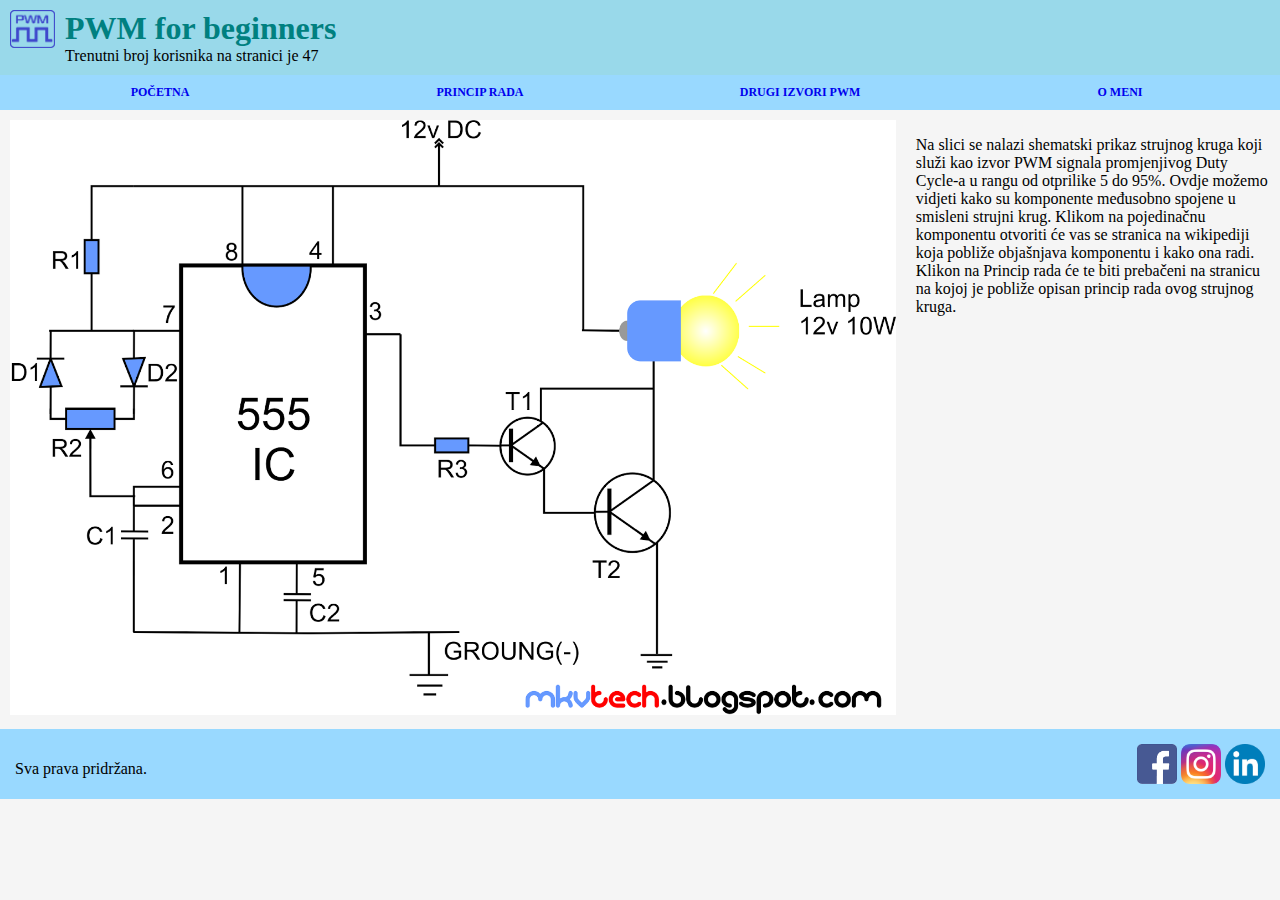
<file: index.html>
<!DOCTYPE html>
    <html>
    <head>
        <title>PWM for beginners</title>
        <meta charset="utf-8">
        <link rel="stylesheet" href="styles/main.css">
    </head>
    <body>
        <header>
            <div class="naslov">
                <img src="images/PWM-Icon.png" usemap="#shema">
                <map name="shema">
                <area shape="rect" coords="133, 216, 160, 277" alt="Resistor" href="computer.htm">
                <h1>PWM for beginners</h1>
                <span id="counter"></span>
            </div>
        </header>
        <nav>
            <ul>
                <li><a href="index.html">POČETNA</a></li>
                <li><a href="pages/princip_rada.html">PRINCIP RADA</a></li>
                <li><a href="pages/slicno.html">DRUGI IZVORI PWM</a></li>
                <li><a href="pages/o_meni.html">O MENI</a></li>
            </ul>
        </nav>
        <section>
            <article>
                <img src="images/main.png" alt="Slika sheme spoja">
            </article>
            <article>
                <p>Na slici se nalazi shematski prikaz strujnog kruga koji služi kao izvor PWM signala promjenjivog Duty Cycle-a u rangu od otprilike 5 do 95%. 
                Ovdje možemo vidjeti kako su komponente međusobno spojene u smisleni strujni krug. Klikom na pojedinačnu komponentu otvoriti će vas se stranica na wikipediji koja pobliže objašnjava komponentu i kako ona radi.
                Klikon na Princip rada će te biti prebačeni na stranicu na kojoj je pobliže opisan princip rada ovog strujnog kruga.
                </p>
            </article>
        </section>
        <footer>
            <div style="height: 40px;">
                <p style="float: left;">Sva prava pridržana.</p>
                <div style="float:right;"><a href="https://web.facebook.com/Gogs221/"><img src="../images/facebook.png" style="width: 40px;" ></a> <a href="https://www.instagram.com/gogi640/?hl=hr"><img src="../images/instagram.png" style="width: 40px;"></a> 
                    <a href="https://hr.linkedin.com/in/goran-juri%C4%87-4124231ba"><img src="../images/linkedin.png" alt="" style="width: 40px;"></a>
                </div>
            </div>
        </footer>
           
    </body>
</html>

<script>
    var rezultat = document.getElementById("counter");
    var number = Math.floor((Math.random()*50+1));
    rezultat.innerHTML="Trenutni broj korisnika na stranici je "+ number;
</script>
</file>
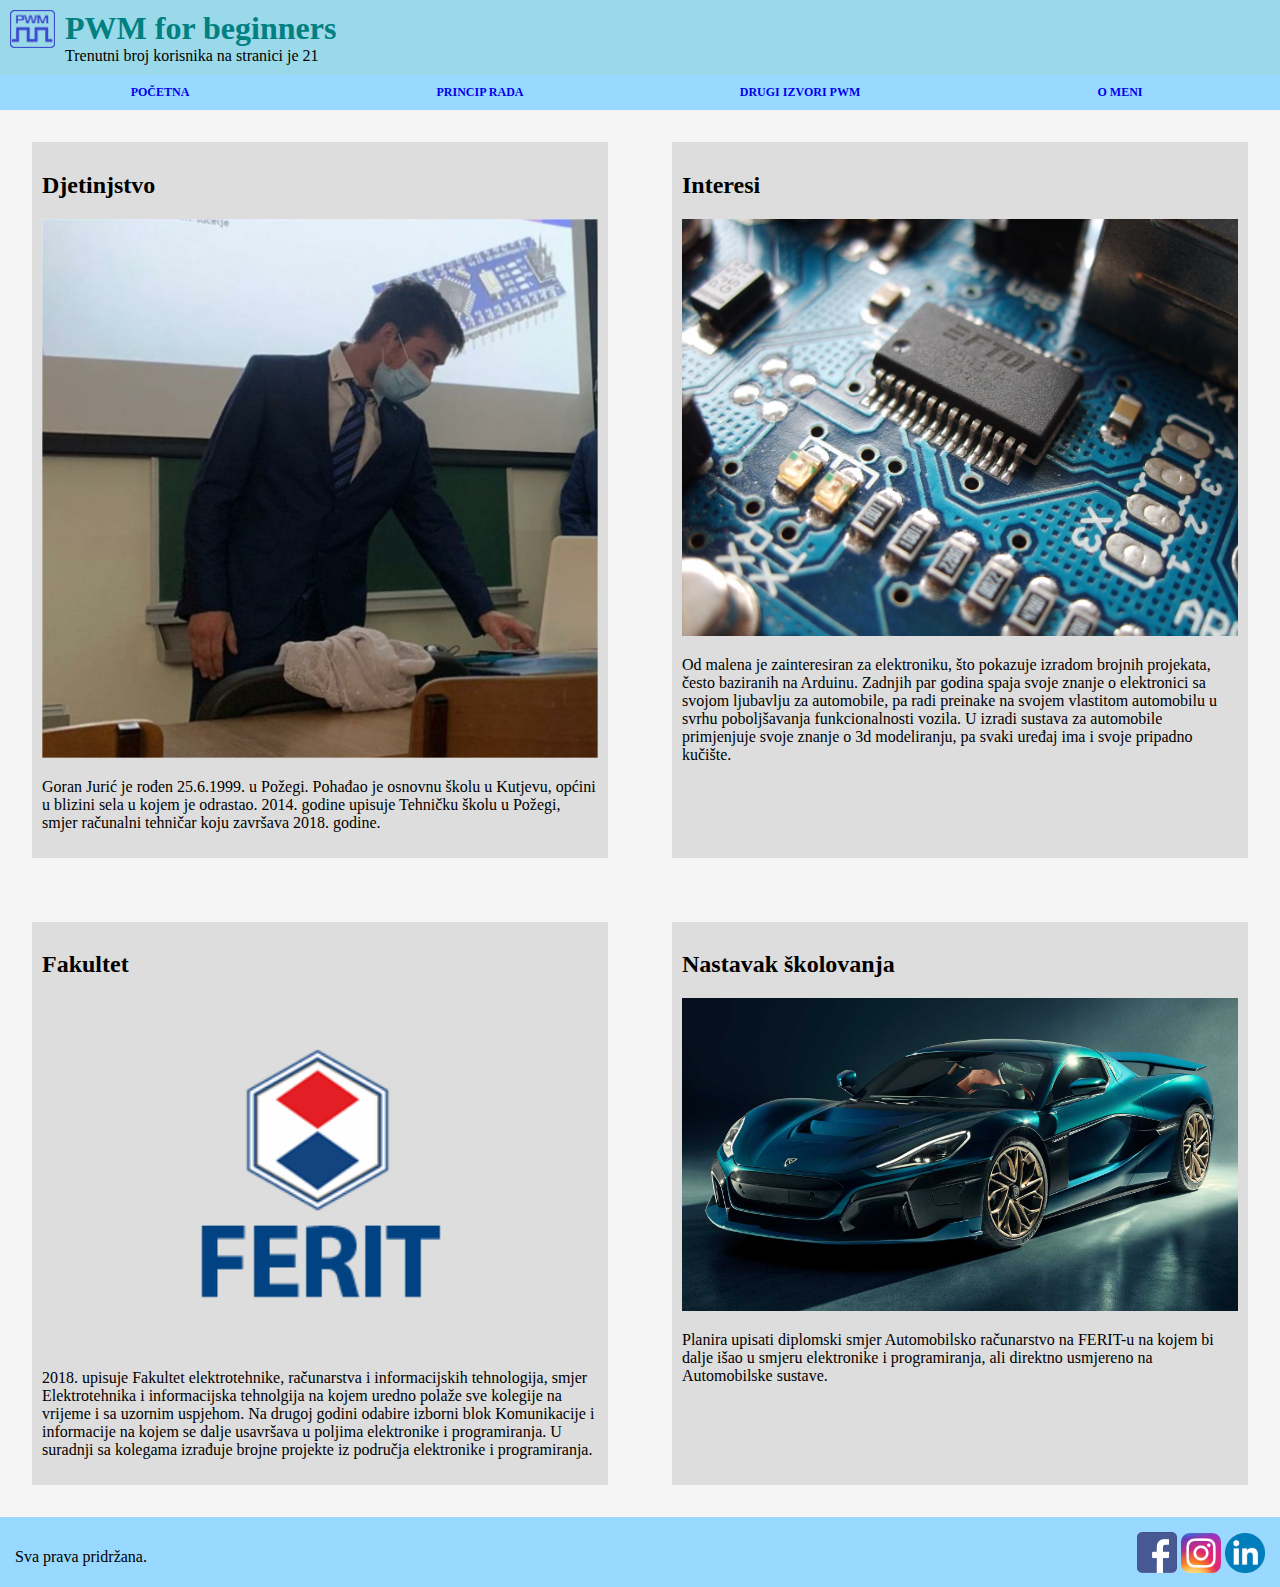
<file: pages/o_meni.html>
<!DOCTYPE html>
<html>

<head>
    <title>PWM for beginners</title>
    <meta charset="utf-8">
    <link rel="stylesheet" href="../styles/main.css">
</head>

<body>
    <header>
        <div class="naslov">
            <img src="../images/PWM-Icon.png">
            <h1>PWM for beginners</h1>
            <span id="counter"></span>
        </div>
    </header>
    <nav>
        <ul>
            <li><a href="../index.html">POČETNA</a></li>
            <li><a href="princip_rada.html">PRINCIP RADA</a></li>
            <li><a href="slicno.html">DRUGI IZVORI PWM</a></li>
            <li><a href="o_meni.html">O MENI</a></li>
        </ul>
    </nav>
    <section>


        <div class="sadrzaj">
            <div class="sad1">
                <h2>Djetinjstvo</h2>
                <img src="../images/mojaSlikaPTS.jpg">
                <p>
                    Goran Jurić je rođen 25.6.1999. u Požegi. Pohađao je osnovnu školu u Kutjevu, općini u blizini sela
                    u kojem je odrastao.
                    2014. godine upisuje Tehničku školu u Požegi, smjer računalni tehničar koju završava 2018. godine.
                </p>
            </div>
            <div class="sad2">
                <h2>Interesi</h2>
                <img src="../images/electronics.jpg">
                <p>
                Od malena je zainteresiran za elektroniku, što pokazuje izradom brojnih projekata, često baziranih na Arduinu.
                Zadnjih par godina spaja svoje znanje o elektronici sa svojom ljubavlju za automobile, pa radi preinake na svojem vlastitom automobilu u svrhu poboljšavanja funkcionalnosti vozila.
                U izradi sustava za automobile primjenjuje svoje znanje o 3d modeliranju, pa svaki uređaj ima i svoje pripadno kučište.
                </p>
            </div>
            <div class="sad3">
                <h2>Fakultet</h2>
                <img src="../images/ferit.png">
                <p>
                    2018. upisuje Fakultet elektrotehnike, računarstva i informacijskih tehnologija, smjer Elektrotehnika i informacijska tehnolgija na kojem uredno polaže sve kolegije na vrijeme i sa uzornim uspjehom.
                    Na drugoj godini odabire izborni blok Komunikacije i informacije na kojem se dalje usavršava u poljima elektronike i programiranja.
                    U suradnji sa kolegama izrađuje brojne projekte iz područja elektronike i programiranja.
                </p>
            </div>
            <div class="sad4">
                <h2>Nastavak školovanja</h2>
                <img src="../images/rimac-nevera.jpg">
                <p>
                    Planira upisati diplomski smjer Automobilsko računarstvo na FERIT-u na kojem bi dalje išao u smjeru elektronike i programiranja, ali direktno usmjereno na Automobilske sustave.
                    
                </p>
            </div>
        </div>

    </section>
    <footer>
        <div style="height: 40px;">
            <p style="float: left;">Sva prava pridržana.</p>
            <div style="float:right;"><a href="https://web.facebook.com/Gogs221/"><img src="../images/facebook.png"
                        style="width: 40px;"></a> <a href="https://www.instagram.com/gogi640/?hl=hr"><img
                        src="../images/instagram.png" style="width: 40px;"></a>
                <a href="https://hr.linkedin.com/in/goran-juri%C4%87-4124231ba"><img src="../images/linkedin.png" alt=""
                        style="width: 40px;"></a>
            </div>
        </div>
    </footer>
</body>

</html>


<script>
    var rezultat = document.getElementById("counter");
    var number = Math.floor((Math.random()*50+1));
    rezultat.innerHTML="Trenutni broj korisnika na stranici je "+ number;
</script>
</file>
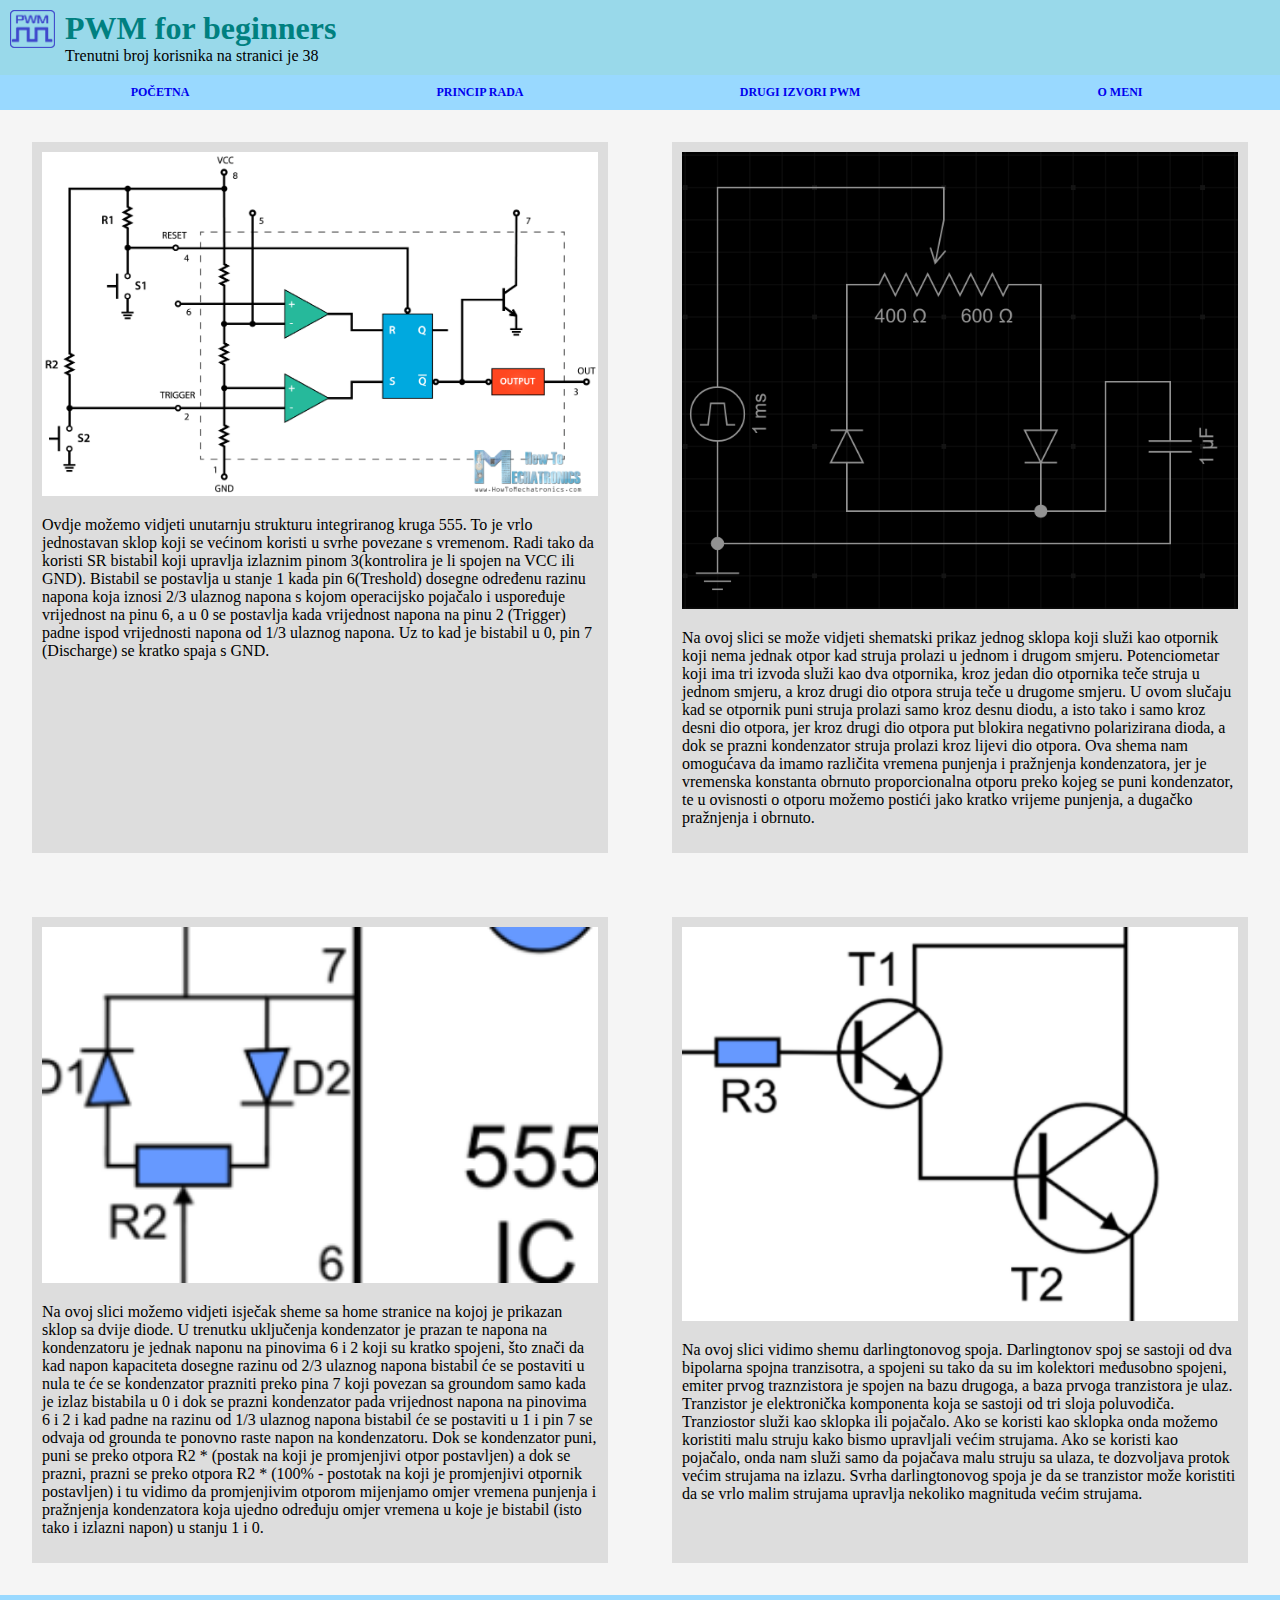
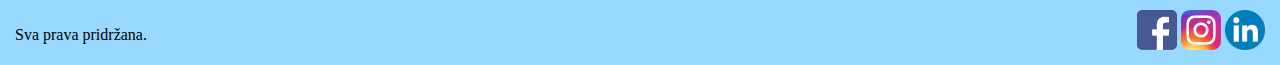
<file: pages/princip_rada.html>
<!DOCTYPE html>
    <html>
    <head>
        <title>PWM for beginners</title>
        <meta charset="utf-8">
        <link rel="stylesheet" href="../styles/main.css">
    </head>
    <body>
        <header>
            <div class="naslov">
                <img src="../images/PWM-Icon.png">
                <h1>PWM for beginners</h1>
                <span id="counter"></span>
            </div>
        </header>
        <nav>
            <ul>
                <li><a href="../index.html">POČETNA</a></li>
                <li><a href="princip_rada.html">PRINCIP RADA</a></li>
                <li><a href="slicno.html">DRUGI IZVORI PWM</a></li>
                <li><a href="o_meni.html">O MENI</a></li>
            </ul>
        </nav>
        <section>
            <div class="sadrzaj">
                <div class="sad1">
                    <img  src="../images/555-internal.png"/>
                    <p>Ovdje možemo vidjeti unutarnju strukturu integriranog kruga 555. To je vrlo jednostavan sklop koji se većinom koristi u svrhe povezane s vremenom. Radi tako da
                         koristi SR bistabil koji upravlja izlaznim pinom 3(kontrolira je li spojen na VCC ili GND). Bistabil se postavlja u stanje 1 kada pin 6(Treshold) dosegne određenu
                          razinu napona koja iznosi 2/3 ulaznog napona s kojom operacijsko pojačalo i uspoređuje vrijednost na pinu 6, a u 0 se postavlja kada vrijednost napona na pinu 2
                           (Trigger) padne ispod vrijednosti napona od 1/3 ulaznog napona. Uz to kad je bistabil u 0, pin 7 (Discharge) se kratko spaja s GND.
                    </p>
                </div>
                <div class="sad2">
                    <img src="../images/diode.PNG"/>
                    <p>Na ovoj slici se može vidjeti shematski prikaz jednog sklopa koji služi kao otpornik koji nema jednak otpor kad struja prolazi u jednom i drugom smjeru. Potenciometar 
                        koji ima tri izvoda služi kao dva otpornika, kroz jedan dio otpornika teče struja u jednom smjeru, a kroz drugi dio otpora struja teče u drugome smjeru. U ovom slučaju 
                        kad se otpornik puni struja prolazi samo kroz desnu diodu, a isto tako i samo kroz desni dio otpora, jer kroz drugi dio otpora put blokira negativno polarizirana dioda,
                         a dok se prazni kondenzator struja prolazi kroz lijevi dio otpora. Ova shema nam omogućava da imamo različita vremena punjenja i pražnjenja kondenzatora, jer je vremenska
                         konstanta obrnuto proporcionalna otporu preko kojeg se puni kondenzator, te u ovisnosti o otporu možemo postići jako kratko vrijeme punjenja, a dugačko pražnjenja i obrnuto.
                    </p>
                </div>
                <div class="sad3">
                    <img src="../images/diode_2.PNG"/>
                    <p>Na ovoj slici možemo vidjeti isječak sheme sa home stranice na kojoj je prikazan sklop sa dvije diode. U trenutku uključenja kondenzator je prazan te napona na kondenzatoru je
                     jednak naponu na pinovima 6 i 2 koji su kratko spojeni, što znači da kad napon kapaciteta dosegne razinu od 2/3 ulaznog napona bistabil će se postaviti u nula te će se kondenzator
                      prazniti preko pina 7 koji povezan sa groundom samo kada je izlaz bistabila u 0 i dok se prazni kondenzator pada vrijednost napona na pinovima 6 i 2 i kad padne na razinu od 1/3 
                      ulaznog napona bistabil će se postaviti u 1 i pin 7 se odvaja od grounda te ponovno raste napon na kondenzatoru. Dok se kondenzator puni, puni se preko otpora R2 * (postak na koji je promjenjivi otpor postavljen)
                       a dok se prazni, prazni se preko otpora R2 * (100% - postotak na koji je promjenjivi otpornik postavljen) i tu vidimo da promjenjivim otporom mijenjamo omjer vremena punjenja i pražnjenja kondenzatora koja 
                       ujedno određuju omjer vremena u koje je bistabil (isto tako i izlazni napon) u stanju 1 i 0.
                    </p>
                </div>
                <div class="sad4">
                    <img src="../images/darlington.PNG">
                    <p>Na ovoj slici vidimo shemu darlingtonovog spoja. Darlingtonov spoj se sastoji od dva bipolarna spojna tranzisotra, a spojeni su tako da su im kolektori međusobno spojeni,
                        emiter prvog traznzistora je spojen na bazu drugoga, a baza prvoga tranzistora je ulaz. Tranzistor je elektronička komponenta koja se sastoji od tri sloja poluvodiča. Tranziostor
                        služi kao sklopka ili pojačalo. Ako se koristi kao sklopka onda možemo koristiti malu struju kako bismo upravljali većim strujama. Ako se koristi kao pojačalo, onda nam služi
                        samo da pojačava malu struju sa ulaza, te dozvoljava protok većim strujama na izlazu. Svrha darlingtonovog spoja je da se tranzistor može koristiti da se vrlo malim strujama upravlja 
                        nekoliko magnituda većim strujama.
                    </p>
                </div>
            </div>
        </section>
        <footer>
            <div style="height: 40px;">
                <p style="float: left;">Sva prava pridržana.</p>
                <div style="float:right;"><a href="https://web.facebook.com/Gogs221/"><img src="../images/facebook.png" style="width: 40px;" ></a> <a href="https://www.instagram.com/gogi640/?hl=hr"><img src="../images/instagram.png" style="width: 40px;"></a> 
                    <a href="https://hr.linkedin.com/in/goran-juri%C4%87-4124231ba"><img src="../images/linkedin.png" alt="" style="width: 40px;"></a>
                </div>
            </div>
        </footer>
    </body>
    </html>


    <script>
        var rezultat = document.getElementById("counter");
        var number = Math.floor((Math.random()*50+1));
        rezultat.innerHTML="Trenutni broj korisnika na stranici je "+ number;
    </script>
</file>
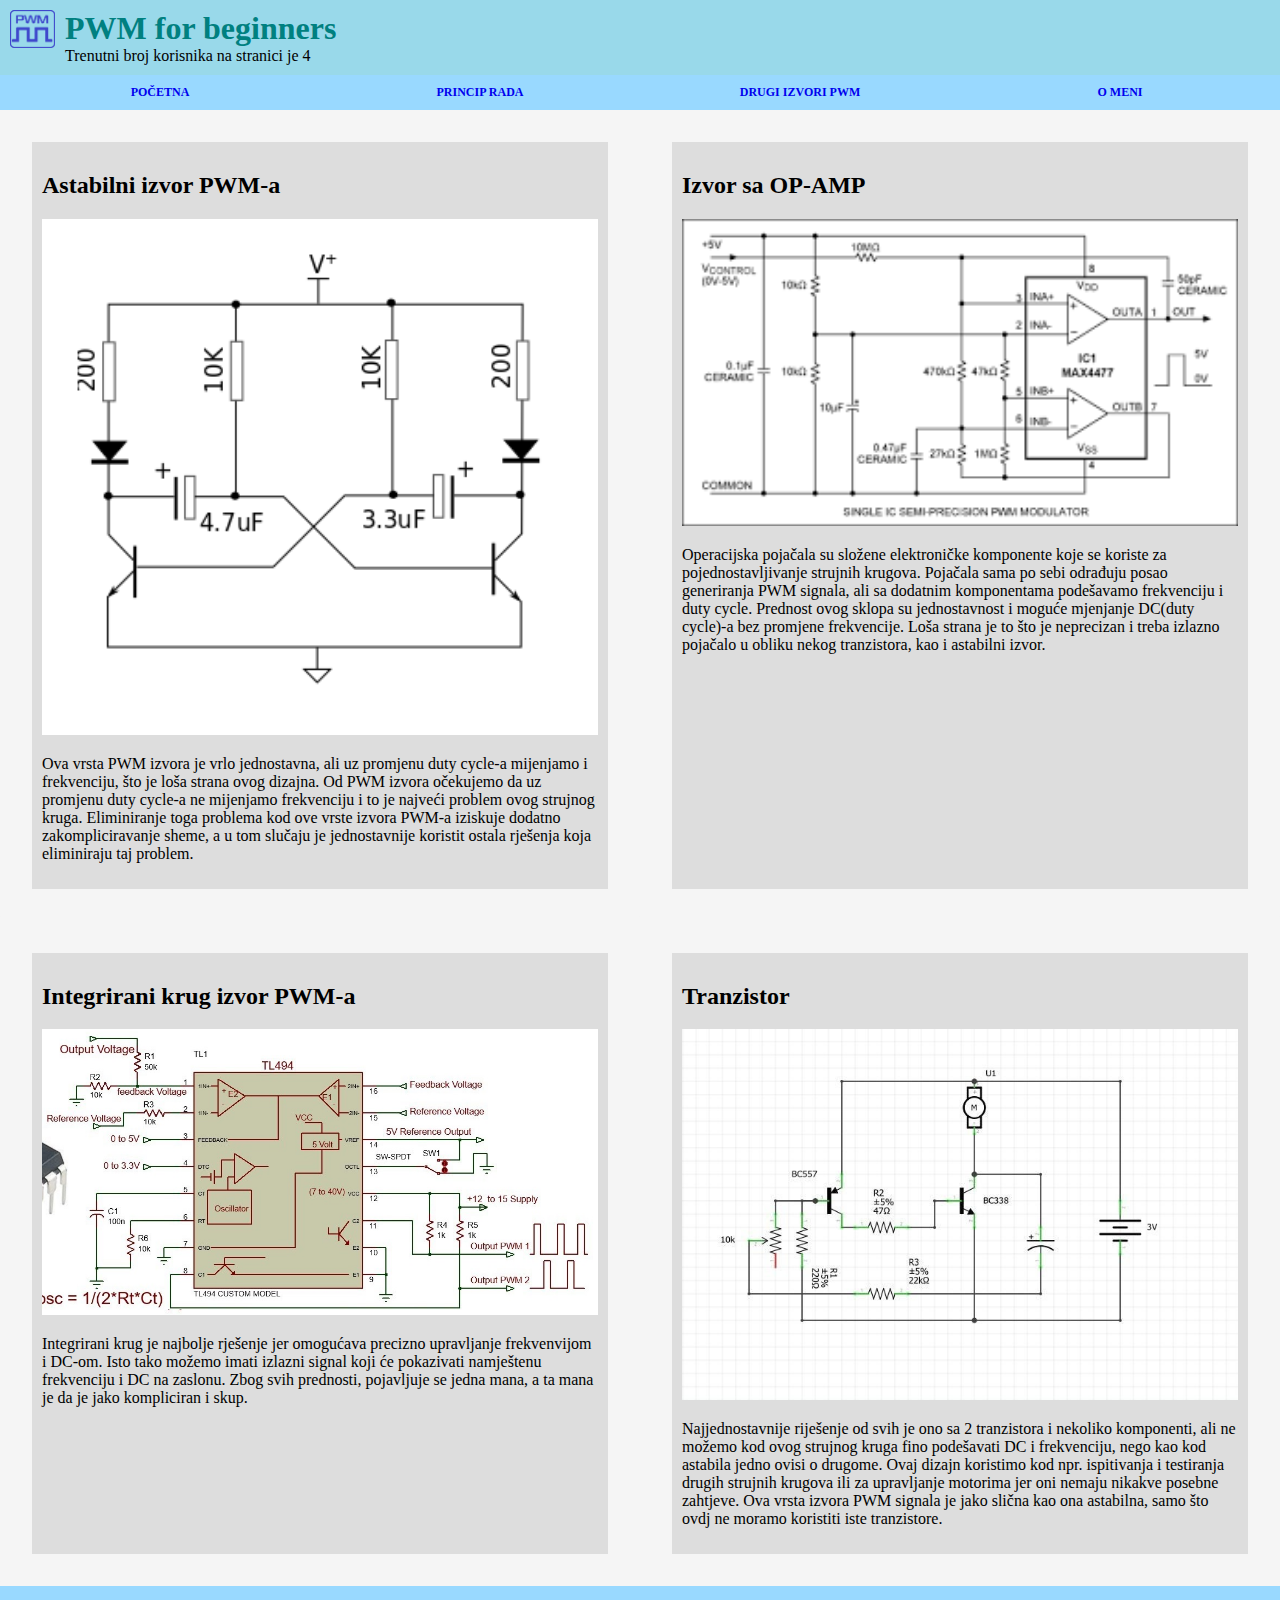
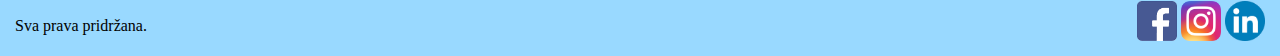
<file: pages/slicno.html>
<!DOCTYPE html>
    <html>
    <head>
        <title>PWM for beginners</title>
        <meta charset="utf-8">
        <link rel="stylesheet" href="../styles/main.css">
    </head>
    <body>
        <header>
            <div class="naslov">
                <img src="../images/PWM-Icon.png">
                <h1>PWM for beginners</h1>
                <span id="counter"></span>
            </div>
        </header>
        <nav>
            <ul>
                <li><a href="../index.html">POČETNA</a></li>
                <li><a href="princip_rada.html">PRINCIP RADA</a></li>
                <li><a href="slicno.html">DRUGI IZVORI PWM</a></li>
                <li><a href="o_meni.html">O MENI</a></li>
            </ul>
        </nav>
        <section>
            <div class="sadrzaj">
                <div class="sad1"><h2>Astabilni izvor PWM-a</h2>
                    <img src="../images/astable PWM.png"><p>Ova vrsta PWM izvora je vrlo jednostavna, ali uz promjenu
                    duty cycle-a mijenjamo i frekvenciju, što je loša strana ovog dizajna. Od PWM izvora očekujemo da uz promjenu duty cycle-a
                    ne mijenjamo frekvenciju i to je najveći problem ovog strujnog kruga. Eliminiranje toga problema kod ove vrste izvora PWM-a
                    iziskuje dodatno zakompliciravanje sheme, a u tom slučaju je jednostavnije koristit ostala rješenja koja eliminiraju taj problem.                
                    </p>
                </div>
                <div class="sad2"><h2>Izvor sa OP-AMP</h2>
                    <img src="../images/opamp.png"><p>Operacijska pojačala su složene elektroničke komponente koje se koriste za pojednostavljivanje
                    strujnih krugova. Pojačala sama po sebi odrađuju posao generiranja PWM signala, ali sa dodatnim komponentama podešavamo frekvenciju i 
                    duty cycle. Prednost ovog sklopa su jednostavnost i moguće mjenjanje DC(duty cycle)-a bez promjene frekvencije. Loša strana je to što je
                    neprecizan i treba izlazno pojačalo u obliku nekog tranzistora, kao i astabilni izvor.
                </p></div>
                <div class="sad3"><h2>Integrirani krug izvor PWM-a</h2>
                    <img src="../images/maxresdefault.jpg">
                    <p>Integrirani krug je najbolje rješenje jer omogućava precizno upravljanje frekvenvijom i DC-om. Isto tako možemo 
                        imati izlazni signal koji će pokazivati namještenu frekvenciju i DC na zaslonu. Zbog svih prednosti, pojavljuje se
                        jedna mana, a ta mana je da je jako kompliciran i skup.
                    </p>
                </div>
                <div class="sad4"><h2>Tranzistor</h2>
                    <img src="../images/F3M5GG1JOCTLUBF.jpg"><p>Najjednostavnije riješenje od svih je ono sa 2 tranzistora i nekoliko komponenti,
                        ali ne možemo kod ovog strujnog kruga fino podešavati DC i frekvenciju, nego kao kod astabila jedno ovisi o drugome. Ovaj dizajn 
                        koristimo kod npr. ispitivanja i testiranja drugih strujnih krugova ili za upravljanje motorima jer oni nemaju nikakve posebne zahtjeve. 
                        Ova vrsta izvora PWM signala je jako slična kao ona astabilna, samo što ovdj ne moramo koristiti iste tranzistore.
                    </p></div>
            </div>
        </section>
        <footer>
            <div style="height: 40px;">
                <p style="float: left;">Sva prava pridržana.</p>
                <div style="float:right;"><a href="https://web.facebook.com/Gogs221/"><img src="../images/facebook.png" style="width: 40px;" ></a> <a href="https://www.instagram.com/gogi640/?hl=hr"><img src="../images/instagram.png" style="width: 40px;"></a> 
                    <a href="https://hr.linkedin.com/in/goran-juri%C4%87-4124231ba"><img src="../images/linkedin.png" alt="" style="width: 40px;"></a>
                </div>
            </div>
        </footer>
</body>
</html>


<script>
    var rezultat = document.getElementById("counter");
    var number = Math.floor((Math.random()*50+1));
    rezultat.innerHTML="Trenutni broj korisnika na stranici je "+ number;
</script>
</file>
<file: styles/main.css>
html{
    background-color:whitesmoke;

}
body{
    padding-left: 0px;
    padding-top: 0px;
    margin:0px;
}

h1{
    margin:0px;
    color: teal;
}
.naslov{

    margin: 0px;
    background-color:rgba(153, 217, 234, 182);;
    padding:10px;
    padding-right: 0px;
}
/*.naslov h1{
    
}*/
.naslov img{
    height:38px;
    width:45px;
    float: left;
    margin-right: 10px;
}
nav{
    background-color: rgba(153, 217, 255, 100);
    padding:0px;
}
nav ul{
    display:flex;
    flex-direction: row;
    flex-wrap: wrap;
    list-style-type: none;
    margin:0px;
    padding:0px;
    text-align: center;
    font-weight: bold;
    font-size: 12px;
}
nav li{
    flex:1;
    padding:0px;
    color: blue;
}
nav li a{
    text-decoration: none;
    display:block;
    padding-bottom: 10px;
    padding-left: 20px;
    padding-right: 20px;
    padding-top: 10px;
    text-align: center;
}

section{
    display:flex;
}
article:nth-of-type(1) {
    flex: 2.5;
    padding:10px;
}
article:nth-of-type(2){
    flex:1;
    padding:10px;
}
img{
    width: 100%;
}


footer{
    background-color: rgba(153, 217, 255, 100);
    padding: 15px;
}

nav li:hover{
    background-color: rgba(153, 217, 200, 100);
}
a:visited{
    color: blue;

}
.sadrzaj{
    display:grid;
    grid-template-columns: 50% 50%;
}
.sadrzaj>div {
    border-radius: 5px;
    padding: 10px;
    background-color: #ddd;
    border: 2pc solid whitesmoke;

}   

/*footer p{

    
}*/
</file>
